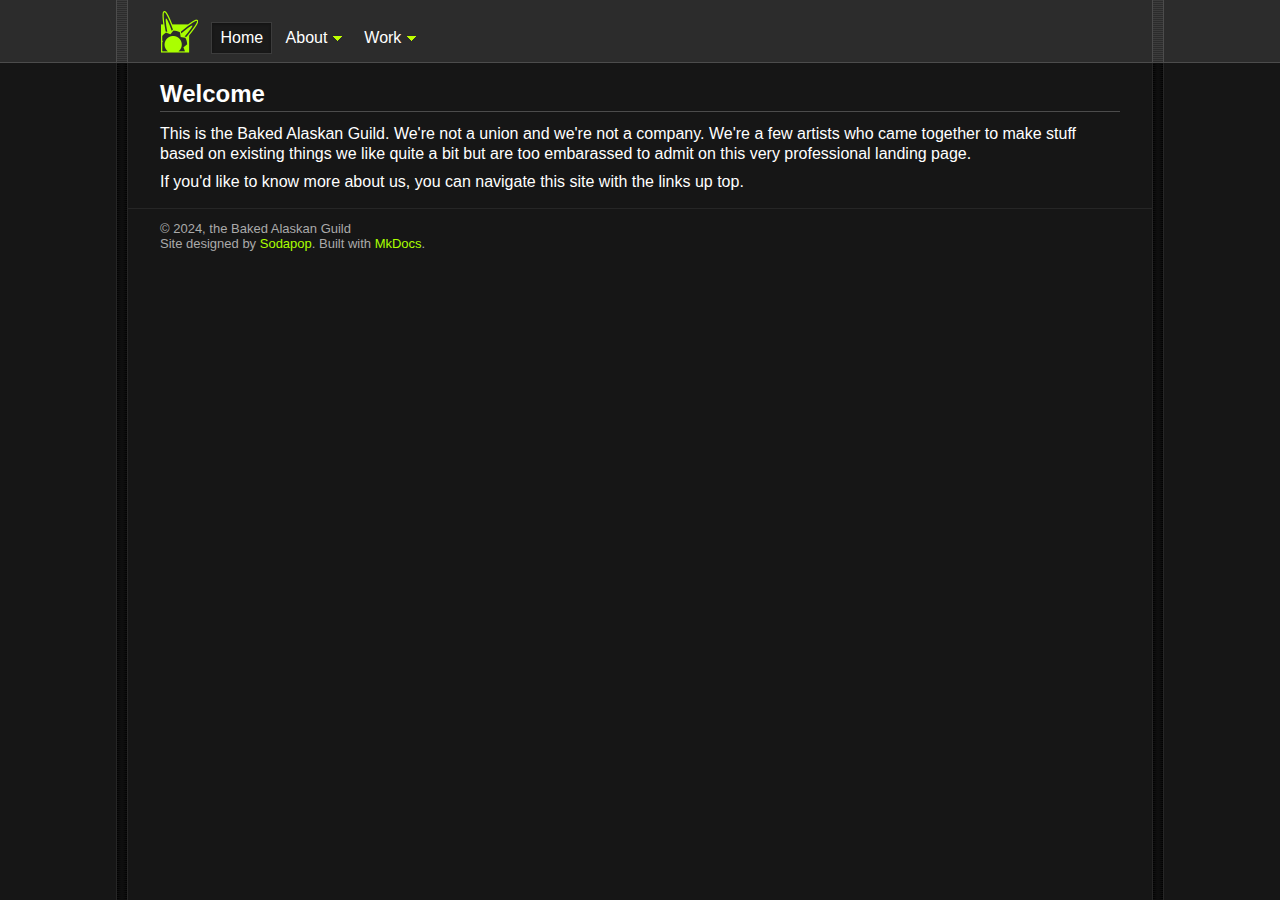
<file: index.html>
<!DOCTYPE html>
<html>
   <head>
      <title>Home - Baked Alaskan Guild</title>
      <meta name="viewport" content="width=device-width, initial-scale=1.0" />
      <meta name="twitter:image" content="img/logo.png" />
      <meta name="description" content="Baked Alaskan Guild" />
      <meta name="theme-color" content="#aaff00" />
      <meta property="og:image" content="img/logo.png" />
      <link rel="shortcut icon" href="/favicon.png" />
      <link rel="stylesheet" href="/css/styles.css" />
      <link rel="stylesheet" href="/css/ugc.css" />
      <script src="/js/dropdown.js"></script>
      <script>
         window.onload = () => {
            dropdownInit();
         }
      </script>
         <script src="search/main.js"></script>
   </head>
   <body>
      <noscript>
         <div class="warning">
            <div class="box">
               This site would really like it if you enabled <b>JavaScript</b>!
            </div>
         </div>
      </noscript>
      <div class="masthead">
         <div class="box">
            <ul class="root-nav">
               <li class="logo">
                  <a href="/">
                     <img id="logo" src="/img/logo.png" alt="Baked Alaskan Guild" />
                  </a>
               </li>
               
               
               
                  <li class="active">
                     <a href="index.html">Home</a>
                  </li>
               
               
               
                  <li class="dropdown ">
                     <a>About</a>
                     
                     <span class="dropinator"><img src="/img/icons/more.png" /></span>
                     <ul class="menu">
                        
                           <li>
                              <a href="team.html">People</a>
                           </li>
                        
                           <li>
                              <a href="background.html">Background</a>
                           </li>
                        
                           <li>
                              <a href="contact.html">Contact</a>
                           </li>
                        
                     </ul>
                     
                  </li>
               
               
               
                  <li class="dropdown ">
                     <a>Work</a>
                     
                     <span class="dropinator"><img src="/img/icons/more.png" /></span>
                     <ul class="menu">
                        
                           <li>
                              <a href="art.html">Art</a>
                           </li>
                        
                           <li>
                              <a href="text.html">Literary</a>
                           </li>
                        
                     </ul>
                     
                  </li>
               
               
            </ul>
         </div>
      </div>
      <div class="box main-content">
         <div class="ugc">
            <h1 id="welcome">Welcome</h1>
<p>This is the Baked Alaskan Guild. We're not a union and we're not a company. We're a
few artists who came together to make stuff based on existing things we like quite a
bit but are too embarassed to admit on this very professional landing page.</p>
<p>If you'd like to know more about us, you can navigate this site with the links up top.</p>
         </div>
      </div>
      <footer>
         <div class="box">
            &copy; 2024, the Baked Alaskan Guild<br/>
            Site designed by
            <a href="/team.html#Sodapop">Sodapop</a>. Built with <a href="https://www.mkdocs.org/">MkDocs</a>.
         </div>
      </footer>
   </body>
</html>
</file>
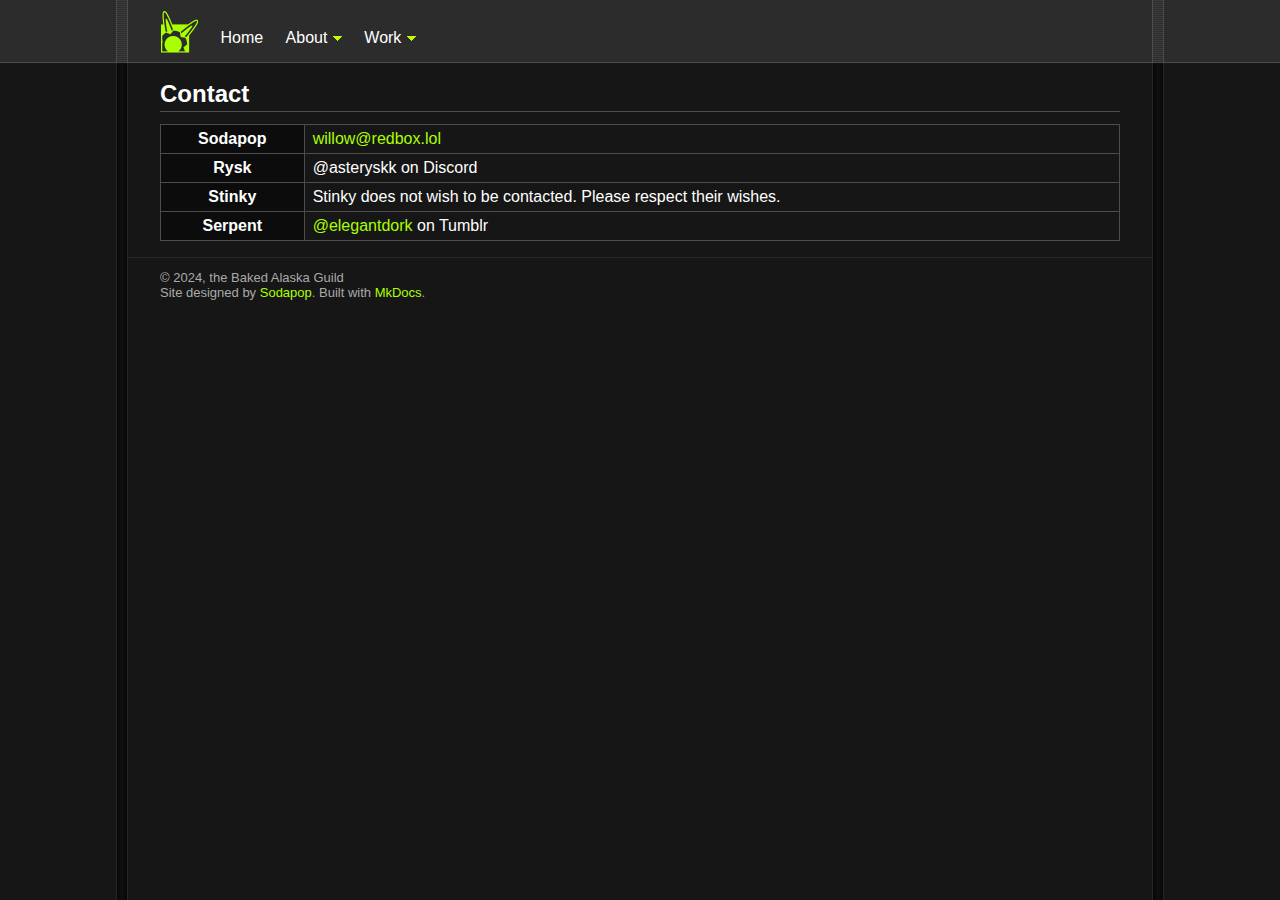
<file: contact/index.html>
<!DOCTYPE html>
<html>
   <head>
      <title>Contact - Baked Alaskans Guild</title>
      <meta name="viewport" content="width=device-width, initial-scale=1.0">
      <link rel="shortcut icon" href="/favicon.png" />
      <link rel="stylesheet" href="/css/styles.css" />
      <link rel="stylesheet" href="/css/ugc.css" />
      <script src="/js/dropdown.js"></script>
      <script>
         window.onload = () => {
            dropdownInit();
         }
      </script>
         <script src="../search/main.js"></script>
   </head>
   <body>
      <noscript>
         <div class="warning">
            <div class="box">
               This site would really like it if you enabled <b>JavaScript</b>!
            </div>
         </div>
      </noscript>
      <div class="masthead">
         <div class="box">
            <ul class="root-nav">
               <li class="logo">
                  <a href="/">
                     <img id="logo" src="/img/logo.png" alt="Baked Alaskans Guild" />
                  </a>
               </li>
               
               
               
                  <li class="">
                     <a href="/">Home</a>
                  </li>
               
               
               
                  <li class="dropdown ">
                     <a>About</a>
                     
                     <span class="dropinator"><img src="/img/icons/more.png" /></span>
                     <ul class="menu">
                        
                           <li>
                              <a href="/team">People</a>
                           </li>
                        
                           <li>
                              <a href="/background">Background</a>
                           </li>
                        
                           <li>
                              <a href="/contact">Contact</a>
                           </li>
                        
                     </ul>
                     
                  </li>
               
               
               
                  <li class="dropdown ">
                     <a>Work</a>
                     
                     <span class="dropinator"><img src="/img/icons/more.png" /></span>
                     <ul class="menu">
                        
                           <li>
                              <a href="/art">Art</a>
                           </li>
                        
                           <li>
                              <a href="/text">Literary</a>
                           </li>
                        
                     </ul>
                     
                  </li>
               
               
            </ul>
         </div>
      </div>
      <div class="box main-content">
         <div class="ugc">
            <h1 id="contact">Contact</h1>
<table>
    <tr>
        <th>Sodapop</th>
        <td>
            <a href="mailto:willow@redbox.lol">willow@redbox.lol</a>
        </td>
    </tr>
    <tr>
        <th>Rysk</th>
        <td>@asteryskk on Discord</td>
    </tr>
    <tr>
        <th>Stinky</th>
        <td>Stinky does not wish to be contacted. Please respect their wishes.</td>
    </tr>
    <tr>
        <th>Serpent</th>
        <td><a href="//elegantdork.tumblr.com">@elegantdork</a> on Tumblr</td>
    </tr>
</table>
         </div>
      </div>
      <footer>
         <div class="box">
            &copy; 2024, the Baked Alaska Guild<br/>
            Site designed by
            <a href="/about/people#sodapop">Sodapop</a>. Built with <a href="https://www.mkdocs.org/">MkDocs</a>.
         </div>
      </footer>
   </body>
</html>
</file>
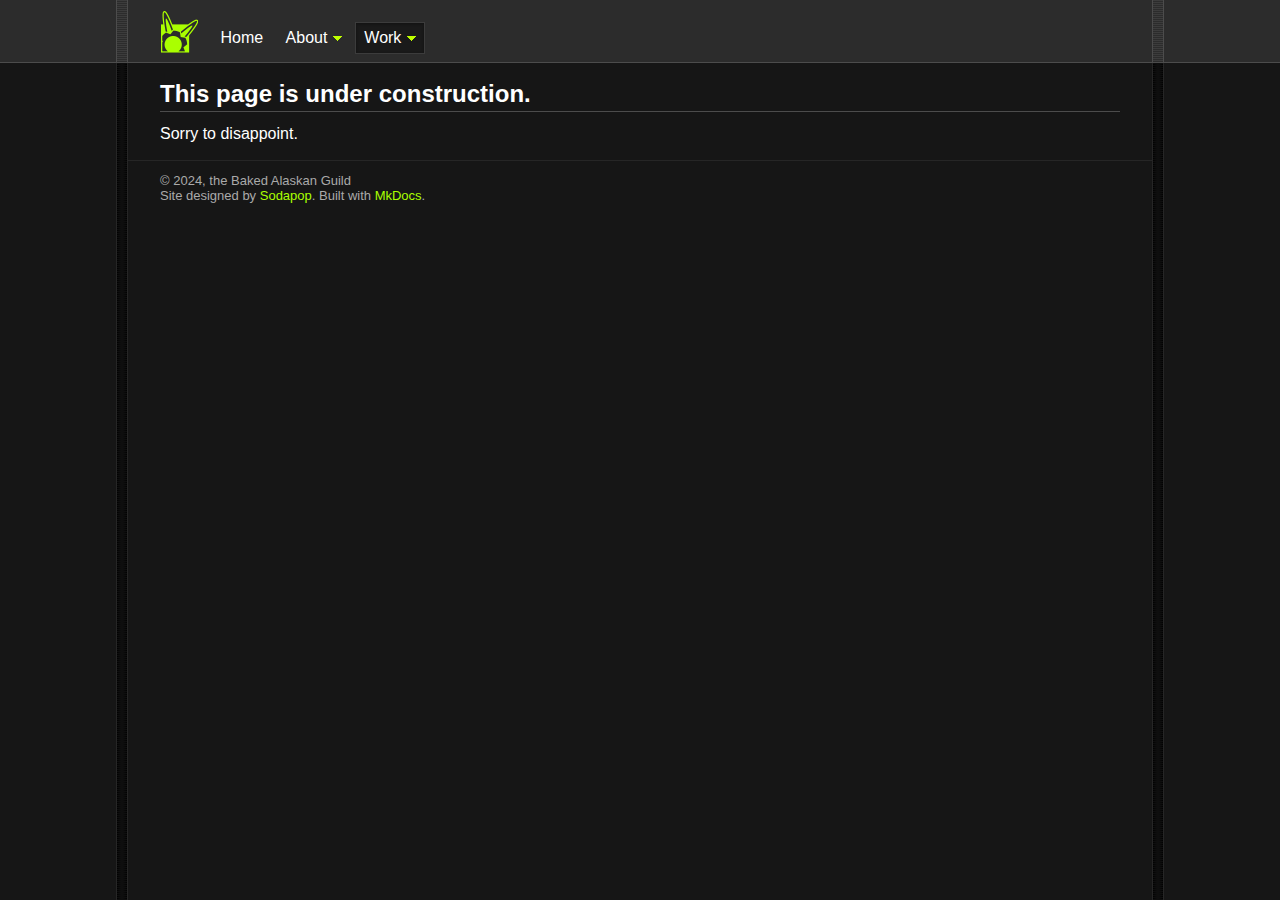
<file: art.html>
<!DOCTYPE html>
<html>
   <head>
      <title>Art - Baked Alaskan Guild</title>
      <meta name="viewport" content="width=device-width, initial-scale=1.0" />
      <meta name="twitter:image" content="img/logo.png" />
      <meta name="description" content="Baked Alaskan Guild" />
      <meta name="theme-color" content="#aaff00" />
      <meta property="og:image" content="img/logo.png" />
      <link rel="shortcut icon" href="/favicon.png" />
      <link rel="stylesheet" href="/css/styles.css" />
      <link rel="stylesheet" href="/css/ugc.css" />
      <script src="/js/dropdown.js"></script>
      <script>
         window.onload = () => {
            dropdownInit();
         }
      </script>
         <script src="search/main.js"></script>
   </head>
   <body>
      <noscript>
         <div class="warning">
            <div class="box">
               This site would really like it if you enabled <b>JavaScript</b>!
            </div>
         </div>
      </noscript>
      <div class="masthead">
         <div class="box">
            <ul class="root-nav">
               <li class="logo">
                  <a href="/">
                     <img id="logo" src="/img/logo.png" alt="Baked Alaskan Guild" />
                  </a>
               </li>
               
               
               
                  <li class="">
                     <a href="index.html">Home</a>
                  </li>
               
               
               
                  <li class="dropdown ">
                     <a>About</a>
                     
                     <span class="dropinator"><img src="/img/icons/more.png" /></span>
                     <ul class="menu">
                        
                           <li>
                              <a href="team.html">People</a>
                           </li>
                        
                           <li>
                              <a href="background.html">Background</a>
                           </li>
                        
                           <li>
                              <a href="contact.html">Contact</a>
                           </li>
                        
                     </ul>
                     
                  </li>
               
               
               
                  <li class="dropdown active">
                     <a>Work</a>
                     
                     <span class="dropinator"><img src="/img/icons/more.png" /></span>
                     <ul class="menu">
                        
                           <li>
                              <a href="art.html">Art</a>
                           </li>
                        
                           <li>
                              <a href="text.html">Literary</a>
                           </li>
                        
                     </ul>
                     
                  </li>
               
               
            </ul>
         </div>
      </div>
      <div class="box main-content">
         <div class="ugc">
            <h1 id="this-page-is-under-construction">This page is under construction.</h1>
<p>Sorry to disappoint.</p>
         </div>
      </div>
      <footer>
         <div class="box">
            &copy; 2024, the Baked Alaskan Guild<br/>
            Site designed by
            <a href="/team.html#Sodapop">Sodapop</a>. Built with <a href="https://www.mkdocs.org/">MkDocs</a>.
         </div>
      </footer>
   </body>
</html>
</file>
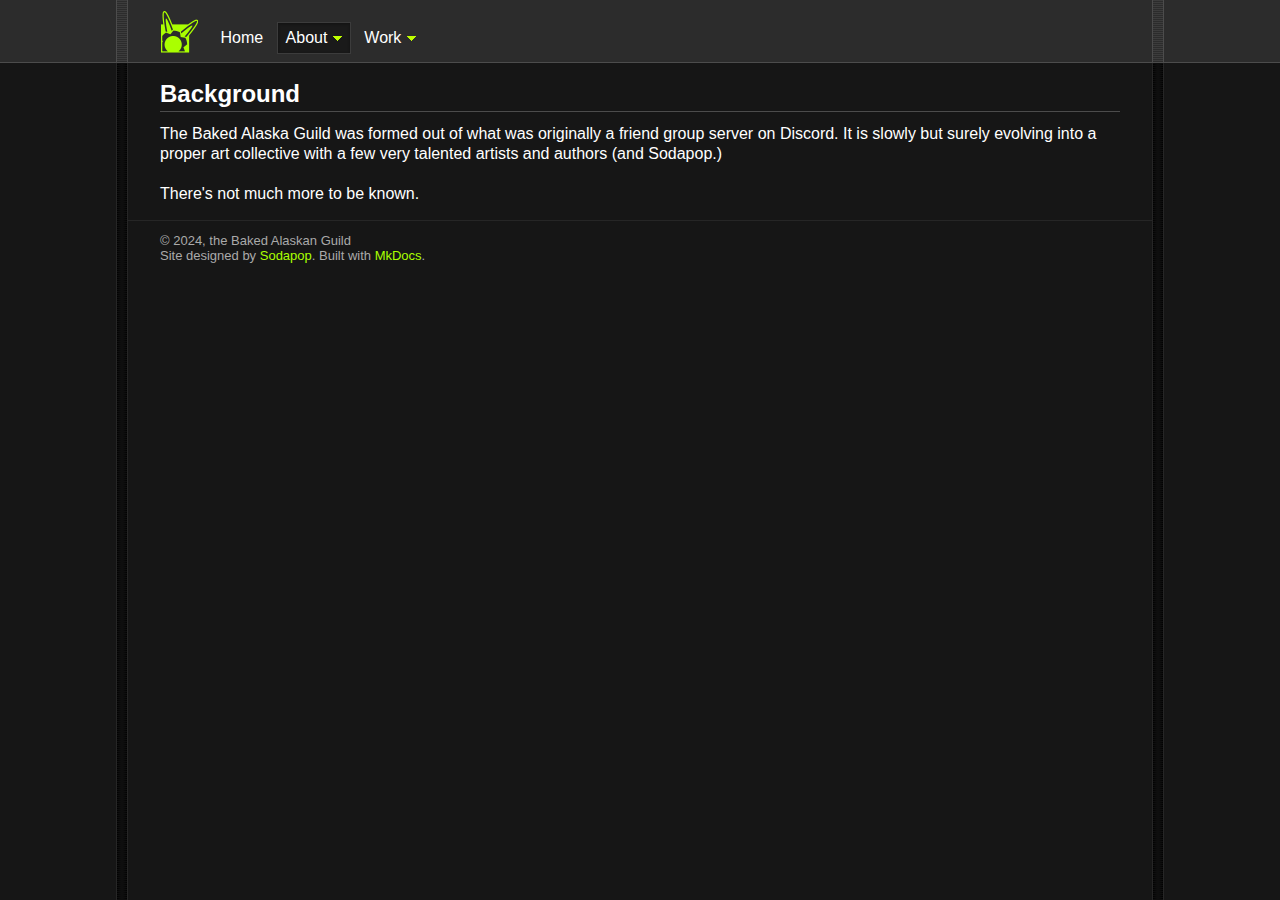
<file: background.html>
<!DOCTYPE html>
<html>
   <head>
      <title>Background - Baked Alaskan Guild</title>
      <meta name="viewport" content="width=device-width, initial-scale=1.0" />
      <meta name="twitter:image" content="img/logo.png" />
      <meta name="description" content="Baked Alaskan Guild" />
      <meta name="theme-color" content="#aaff00" />
      <meta property="og:image" content="img/logo.png" />
      <link rel="shortcut icon" href="/favicon.png" />
      <link rel="stylesheet" href="/css/styles.css" />
      <link rel="stylesheet" href="/css/ugc.css" />
      <script src="/js/dropdown.js"></script>
      <script>
         window.onload = () => {
            dropdownInit();
         }
      </script>
         <script src="search/main.js"></script>
   </head>
   <body>
      <noscript>
         <div class="warning">
            <div class="box">
               This site would really like it if you enabled <b>JavaScript</b>!
            </div>
         </div>
      </noscript>
      <div class="masthead">
         <div class="box">
            <ul class="root-nav">
               <li class="logo">
                  <a href="/">
                     <img id="logo" src="/img/logo.png" alt="Baked Alaskan Guild" />
                  </a>
               </li>
               
               
               
                  <li class="">
                     <a href="index.html">Home</a>
                  </li>
               
               
               
                  <li class="dropdown active">
                     <a>About</a>
                     
                     <span class="dropinator"><img src="/img/icons/more.png" /></span>
                     <ul class="menu">
                        
                           <li>
                              <a href="team.html">People</a>
                           </li>
                        
                           <li>
                              <a href="background.html">Background</a>
                           </li>
                        
                           <li>
                              <a href="contact.html">Contact</a>
                           </li>
                        
                     </ul>
                     
                  </li>
               
               
               
                  <li class="dropdown ">
                     <a>Work</a>
                     
                     <span class="dropinator"><img src="/img/icons/more.png" /></span>
                     <ul class="menu">
                        
                           <li>
                              <a href="art.html">Art</a>
                           </li>
                        
                           <li>
                              <a href="text.html">Literary</a>
                           </li>
                        
                     </ul>
                     
                  </li>
               
               
            </ul>
         </div>
      </div>
      <div class="box main-content">
         <div class="ugc">
            <h1 id="background">Background</h1>
<p>The Baked Alaska Guild was formed out of what was originally a friend group server on
Discord. It is slowly but surely evolving into a proper art collective with a few very
talented artists and authors (and Sodapop.)
<br/><br/>
There's not much more to be known.</p>
         </div>
      </div>
      <footer>
         <div class="box">
            &copy; 2024, the Baked Alaskan Guild<br/>
            Site designed by
            <a href="/team.html#Sodapop">Sodapop</a>. Built with <a href="https://www.mkdocs.org/">MkDocs</a>.
         </div>
      </footer>
   </body>
</html>
</file>
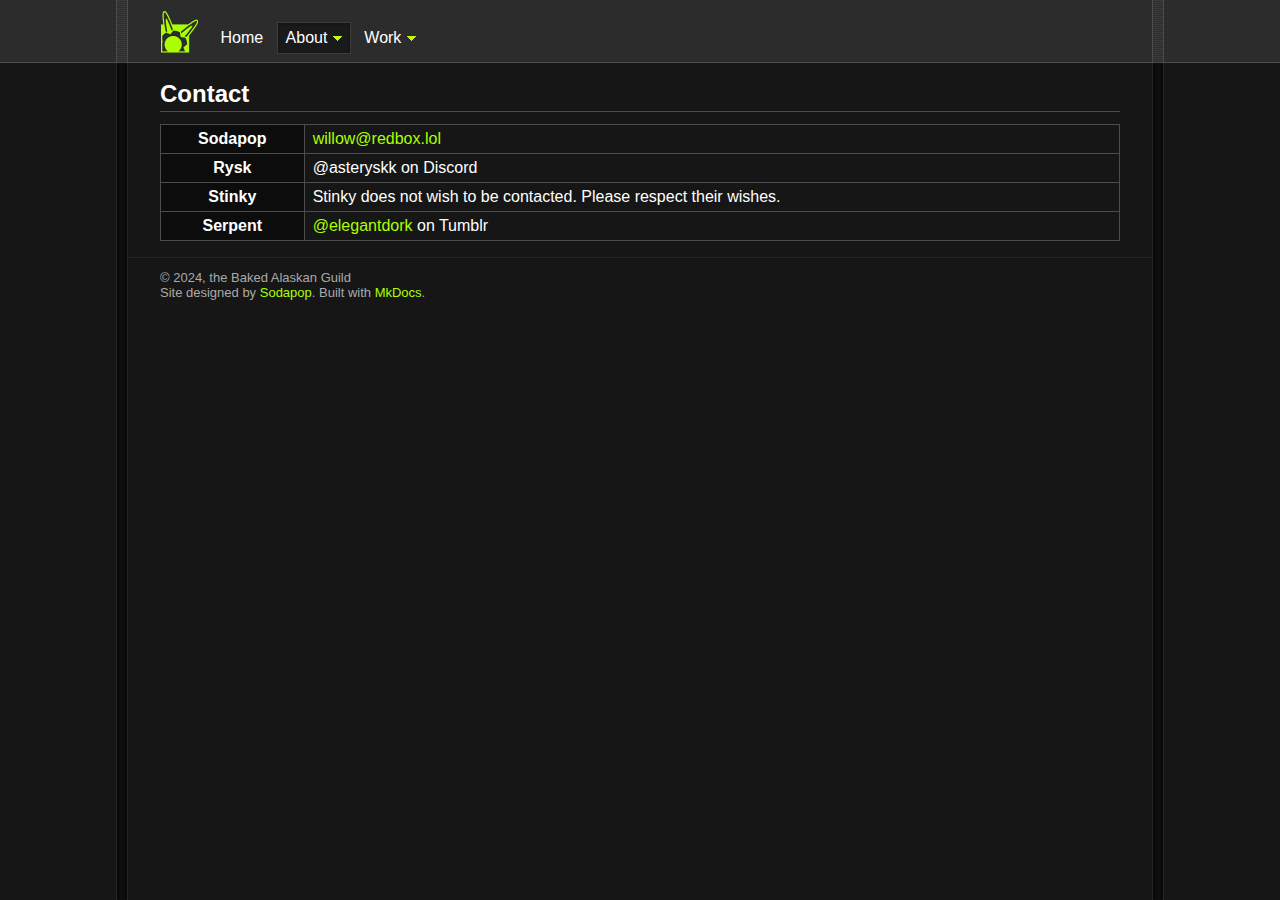
<file: contact.html>
<!DOCTYPE html>
<html>
   <head>
      <title>Contact - Baked Alaskan Guild</title>
      <meta name="viewport" content="width=device-width, initial-scale=1.0" />
      <meta name="twitter:image" content="img/logo.png" />
      <meta name="description" content="Baked Alaskan Guild" />
      <meta name="theme-color" content="#aaff00" />
      <meta property="og:image" content="img/logo.png" />
      <link rel="shortcut icon" href="/favicon.png" />
      <link rel="stylesheet" href="/css/styles.css" />
      <link rel="stylesheet" href="/css/ugc.css" />
      <script src="/js/dropdown.js"></script>
      <script>
         window.onload = () => {
            dropdownInit();
         }
      </script>
         <script src="search/main.js"></script>
   </head>
   <body>
      <noscript>
         <div class="warning">
            <div class="box">
               This site would really like it if you enabled <b>JavaScript</b>!
            </div>
         </div>
      </noscript>
      <div class="masthead">
         <div class="box">
            <ul class="root-nav">
               <li class="logo">
                  <a href="/">
                     <img id="logo" src="/img/logo.png" alt="Baked Alaskan Guild" />
                  </a>
               </li>
               
               
               
                  <li class="">
                     <a href="index.html">Home</a>
                  </li>
               
               
               
                  <li class="dropdown active">
                     <a>About</a>
                     
                     <span class="dropinator"><img src="/img/icons/more.png" /></span>
                     <ul class="menu">
                        
                           <li>
                              <a href="team.html">People</a>
                           </li>
                        
                           <li>
                              <a href="background.html">Background</a>
                           </li>
                        
                           <li>
                              <a href="contact.html">Contact</a>
                           </li>
                        
                     </ul>
                     
                  </li>
               
               
               
                  <li class="dropdown ">
                     <a>Work</a>
                     
                     <span class="dropinator"><img src="/img/icons/more.png" /></span>
                     <ul class="menu">
                        
                           <li>
                              <a href="art.html">Art</a>
                           </li>
                        
                           <li>
                              <a href="text.html">Literary</a>
                           </li>
                        
                     </ul>
                     
                  </li>
               
               
            </ul>
         </div>
      </div>
      <div class="box main-content">
         <div class="ugc">
            <h1 id="contact">Contact</h1>
<table>
    <tr>
        <th>Sodapop</th>
        <td>
            <a href="mailto:willow@redbox.lol">willow@redbox.lol</a>
        </td>
    </tr>
    <tr>
        <th>Rysk</th>
        <td>@asteryskk on Discord</td>
    </tr>
    <tr>
        <th>Stinky</th>
        <td>Stinky does not wish to be contacted. Please respect their wishes.</td>
    </tr>
    <tr>
        <th>Serpent</th>
        <td><a href="//elegantdork.tumblr.com">@elegantdork</a> on Tumblr</td>
    </tr>
</table>
         </div>
      </div>
      <footer>
         <div class="box">
            &copy; 2024, the Baked Alaskan Guild<br/>
            Site designed by
            <a href="/team.html#Sodapop">Sodapop</a>. Built with <a href="https://www.mkdocs.org/">MkDocs</a>.
         </div>
      </footer>
   </body>
</html>
</file>
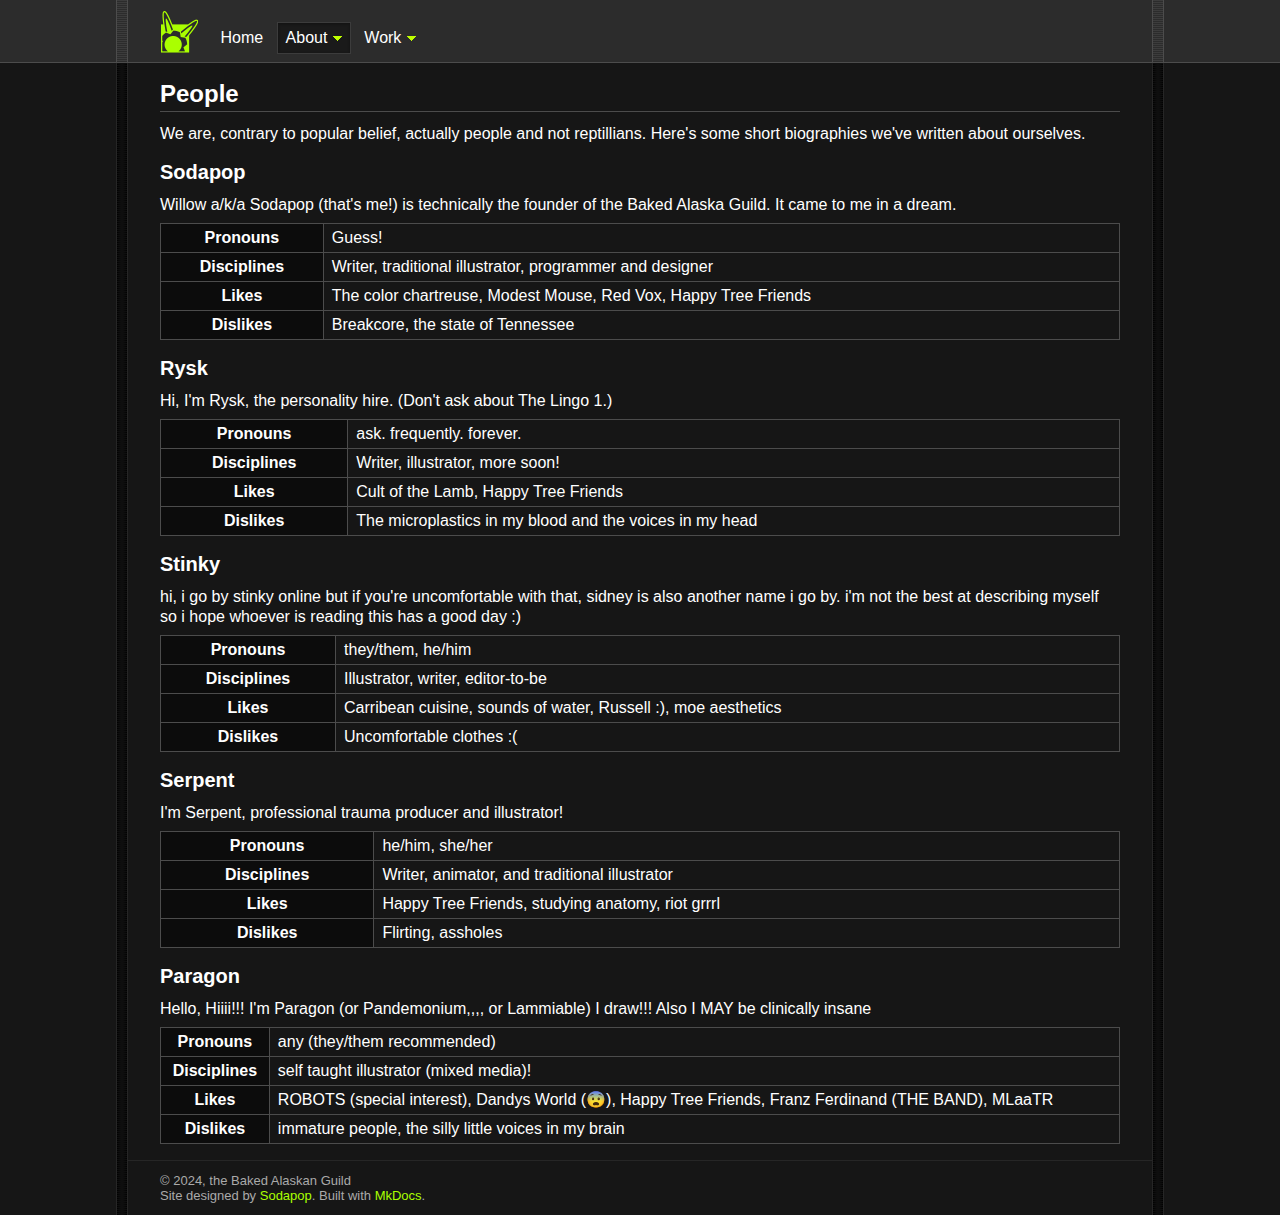
<file: team.html>
<!DOCTYPE html>
<html>
   <head>
      <title>People - Baked Alaskan Guild</title>
      <meta name="viewport" content="width=device-width, initial-scale=1.0" />
      <meta name="twitter:image" content="img/logo.png" />
      <meta name="description" content="Baked Alaskan Guild" />
      <meta name="theme-color" content="#aaff00" />
      <meta property="og:image" content="img/logo.png" />
      <link rel="shortcut icon" href="/favicon.png" />
      <link rel="stylesheet" href="/css/styles.css" />
      <link rel="stylesheet" href="/css/ugc.css" />
      <script src="/js/dropdown.js"></script>
      <script>
         window.onload = () => {
            dropdownInit();
         }
      </script>
         <script src="search/main.js"></script>
   </head>
   <body>
      <noscript>
         <div class="warning">
            <div class="box">
               This site would really like it if you enabled <b>JavaScript</b>!
            </div>
         </div>
      </noscript>
      <div class="masthead">
         <div class="box">
            <ul class="root-nav">
               <li class="logo">
                  <a href="/">
                     <img id="logo" src="/img/logo.png" alt="Baked Alaskan Guild" />
                  </a>
               </li>
               
               
               
                  <li class="">
                     <a href="index.html">Home</a>
                  </li>
               
               
               
                  <li class="dropdown active">
                     <a>About</a>
                     
                     <span class="dropinator"><img src="/img/icons/more.png" /></span>
                     <ul class="menu">
                        
                           <li>
                              <a href="team.html">People</a>
                           </li>
                        
                           <li>
                              <a href="background.html">Background</a>
                           </li>
                        
                           <li>
                              <a href="contact.html">Contact</a>
                           </li>
                        
                     </ul>
                     
                  </li>
               
               
               
                  <li class="dropdown ">
                     <a>Work</a>
                     
                     <span class="dropinator"><img src="/img/icons/more.png" /></span>
                     <ul class="menu">
                        
                           <li>
                              <a href="art.html">Art</a>
                           </li>
                        
                           <li>
                              <a href="text.html">Literary</a>
                           </li>
                        
                     </ul>
                     
                  </li>
               
               
            </ul>
         </div>
      </div>
      <div class="box main-content">
         <div class="ugc">
            <h1 id="people">People</h1>
<p>We are, contrary to popular belief, actually people and not reptillians. Here's some
short biographies we've written about ourselves.</p>
<h3 id="sodapop">Sodapop</h3>
<p>Willow a/k/a Sodapop (that's me!) is technically the founder of the Baked Alaska Guild.
It came to me in a dream.</p>
<table>
    <tr>
        <th>Pronouns</th>
        <td>Guess!</td>
    </tr>
    <tr>
        <th>Disciplines</th>
        <td>Writer, traditional illustrator, programmer and designer</td>
    </tr>
    <tr>
        <th>Likes</th>
        <td>The color chartreuse, Modest Mouse, Red Vox, Happy Tree Friends</td>
    </tr>
    <tr>
        <th>Dislikes</th>
        <td>Breakcore, the state of Tennessee</td>
    </tr>
</table>

<h3 id="rysk">Rysk</h3>
<p>Hi, I'm Rysk, the personality hire. (Don't ask about The Lingo 1.)</p>
<table>
    <tr>
        <th>Pronouns</th>
        <td>ask. frequently. forever.</td>
    </tr>
    <tr>
        <th>Disciplines</th>
        <td>Writer, illustrator, more soon!</td>
    </tr>
    <tr>
        <th>Likes</th>
        <td>Cult of the Lamb, Happy Tree Friends</td>
    </tr>
    <tr>
        <th>Dislikes</th>
        <td>The microplastics in my blood and the voices in my head</td>
    </tr>
</table>

<h3 id="stinky">Stinky</h3>
<p>hi, i go by stinky online but if you're uncomfortable with that, sidney is also another name i go by. i'm not the best at describing myself so i hope whoever is reading this has a good day :)</p>
<table>
    <tr>
        <th>Pronouns</th>
        <td>they/them, he/him</td>
    </tr>
    <tr>
        <th>Disciplines</th>
        <td>Illustrator, writer, editor-to-be</td>
    </tr>
    <tr>
        <th>Likes</th>
        <td>Carribean cuisine, sounds of water, Russell :), moe aesthetics</td>
    </tr>
    <tr>
        <th>Dislikes</th>
        <td>Uncomfortable clothes :(</td>
    </tr>
</table>

<h3 id="serpent">Serpent</h3>
<p>I'm Serpent, professional trauma producer and illustrator!</p>
<table>
    <tr>
        <th>Pronouns</th>
        <td>he/him, she/her</td>
    </tr>
    <tr>
        <th>Disciplines</th>
        <td>Writer, animator, and traditional illustrator</td>
    </tr>
    <tr>
        <th>Likes</th>
        <td>Happy Tree Friends, studying anatomy, riot grrrl</td>
    </tr>
    <tr>
        <th>Dislikes</th>
        <td>Flirting, assholes</td>
    </tr>
</table>

<h3 id="poetapar">Paragon</h3>
<p>Hello, Hiiii!!! I'm Paragon (or Pandemonium,,,, or Lammiable) I draw!!! Also I MAY be clinically insane</p>
<table>
    <tr>
        <th>Pronouns</th>
        <td>any (they/them recommended)</td>
    </tr>
    <tr>
        <th>Disciplines</th>
        <td>self taught illustrator (mixed media)!</td>
    </tr>
    <tr>
        <th>Likes</th>
        <td>ROBOTS (special interest), Dandys World (😨), Happy Tree Friends, Franz Ferdinand (THE BAND), MLaaTR</td>
    </tr>
    <tr>
        <th>Dislikes</th>
        <td>immature people, the silly little voices in my brain</td>
    </tr>
</table>
         </div>
      </div>
      <footer>
         <div class="box">
            &copy; 2024, the Baked Alaskan Guild<br/>
            Site designed by
            <a href="/team.html#Sodapop">Sodapop</a>. Built with <a href="https://www.mkdocs.org/">MkDocs</a>.
         </div>
      </footer>
   </body>
</html>
</file>
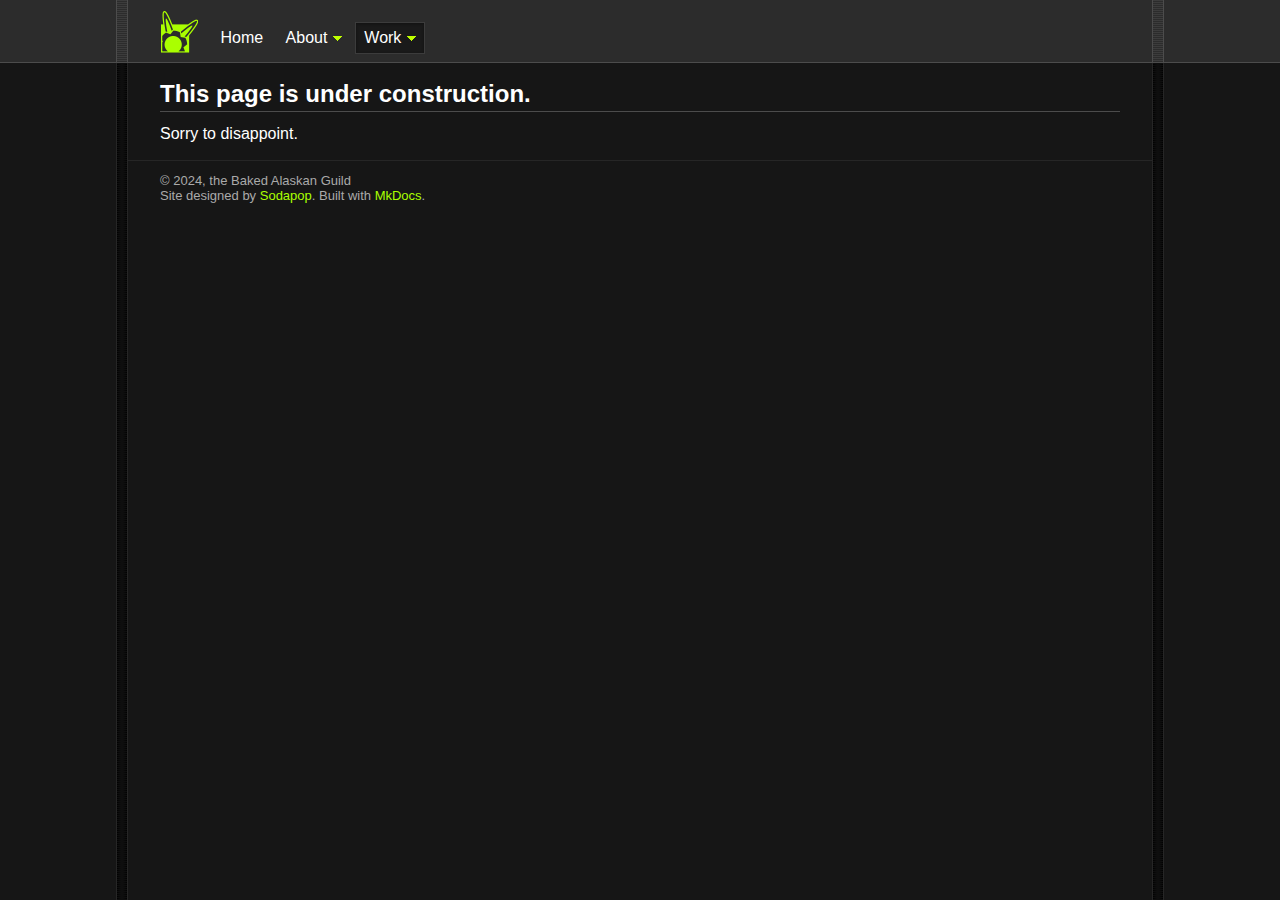
<file: text.html>
<!DOCTYPE html>
<html>
   <head>
      <title>Literary - Baked Alaskan Guild</title>
      <meta name="viewport" content="width=device-width, initial-scale=1.0" />
      <meta name="twitter:image" content="img/logo.png" />
      <meta name="description" content="Baked Alaskan Guild" />
      <meta name="theme-color" content="#aaff00" />
      <meta property="og:image" content="img/logo.png" />
      <link rel="shortcut icon" href="/favicon.png" />
      <link rel="stylesheet" href="/css/styles.css" />
      <link rel="stylesheet" href="/css/ugc.css" />
      <script src="/js/dropdown.js"></script>
      <script>
         window.onload = () => {
            dropdownInit();
         }
      </script>
         <script src="search/main.js"></script>
   </head>
   <body>
      <noscript>
         <div class="warning">
            <div class="box">
               This site would really like it if you enabled <b>JavaScript</b>!
            </div>
         </div>
      </noscript>
      <div class="masthead">
         <div class="box">
            <ul class="root-nav">
               <li class="logo">
                  <a href="/">
                     <img id="logo" src="/img/logo.png" alt="Baked Alaskan Guild" />
                  </a>
               </li>
               
               
               
                  <li class="">
                     <a href="index.html">Home</a>
                  </li>
               
               
               
                  <li class="dropdown ">
                     <a>About</a>
                     
                     <span class="dropinator"><img src="/img/icons/more.png" /></span>
                     <ul class="menu">
                        
                           <li>
                              <a href="team.html">People</a>
                           </li>
                        
                           <li>
                              <a href="background.html">Background</a>
                           </li>
                        
                           <li>
                              <a href="contact.html">Contact</a>
                           </li>
                        
                     </ul>
                     
                  </li>
               
               
               
                  <li class="dropdown active">
                     <a>Work</a>
                     
                     <span class="dropinator"><img src="/img/icons/more.png" /></span>
                     <ul class="menu">
                        
                           <li>
                              <a href="art.html">Art</a>
                           </li>
                        
                           <li>
                              <a href="text.html">Literary</a>
                           </li>
                        
                     </ul>
                     
                  </li>
               
               
            </ul>
         </div>
      </div>
      <div class="box main-content">
         <div class="ugc">
            <h1 id="this-page-is-under-construction">This page is under construction.</h1>
<p>Sorry to disappoint.</p>
         </div>
      </div>
      <footer>
         <div class="box">
            &copy; 2024, the Baked Alaskan Guild<br/>
            Site designed by
            <a href="/team.html#Sodapop">Sodapop</a>. Built with <a href="https://www.mkdocs.org/">MkDocs</a>.
         </div>
      </footer>
   </body>
</html>
</file>
<file: css/styles.css>
:root {
    --accent: #aaff00;
}

* {
    box-sizing: border-box;
}

body {
    font-family: Arial, Helvetica, sans-serif;
    margin: 0px;
    color: white;
    min-height: 100vh;
    background: #0f0f0f url("/img/background.png");
    /* background-repeat: repeat-y; */
    background-position: 50% 0%;
}

a {
    text-decoration: none;
    color: var(--accent);
}

a:hover {
    text-decoration: underline;
}

.box {
    margin: auto;
    max-width: 1024px;
    padding: 0px;
    padding-left: 32px;
    padding-right: 32px;
}

.masthead {
    padding-top: 8px;
    padding-bottom: 8px;
    background-color: #2c2c2c;
    background-position: 50% 0;
    background-image: linear-gradient(#2c2c2c 0%, #101010 100%);
    background-image: url("/img/navbackground.png");
    border-bottom: 1px solid #4c4c4c;
}

.masthead h1 {
    margin: 0;
}

.masthead .logo {
    padding-left: 0px;
}

.masthead #logo {
    max-height: 72px;
    margin-top: -14px;
    vertical-align: middle;
}

.masthead ul {
    padding: 0px;
    margin: 0px;
    padding-top: 14px;
    list-style: none;
}

.masthead ul li {
    cursor: default;
    display: inline-block;
    line-height: 30px;
    padding: 0px 8px;
    border: 1px solid transparent;
}

.masthead ul li.active,
.masthead ul li.hot {
    background: #00000066;
    box-shadow: inset 0px 1px 3px #00000055;
    border: 1px solid #3c3c3c;
}

.masthead ul li .dropinator img {
    vertical-align: middle;
}

.masthead ul li.hot .dropinator img {
    filter: saturate(0) brightness(50%);
}

.masthead ul li a {
    color: inherit;
    text-decoration: none;
}

.dropdown .menu {
    padding: 0;
    display: none;
    position: fixed;
    border: 1px solid #3c3c3c;
    border-left-width: 8px;
    background: #101010;
}

.dropdown .menu li {
    padding: 0px;
    margin: 0px;
}

.dropdown .menu li,
.dropdown .menu li a {
    line-height: initial;
    display: block;
}

.dropdown .menu li a {
    padding: 2px 8px;
}

.dropdown .menu li a:hover {
    color: var(--accent);
    background: #1c1c1c;
}

.dropdown.hot .menu {
    display: block;
}

.warning {
    background: var(--accent);
    color: #000000;
}

.warning .box {
    padding-top: 8px;
    padding-bottom: 8px;
}

footer .box {
    font-size: small;
    border-top: 1px solid #262626;
    color: #aaa;
    padding-top: 12px;
    padding-bottom: 12px;
}

@media screen and (max-width: 800px) {
    .dropinator {
        padding-left: 6px;
        padding-right: 6px;
    }
}
</file>
<file: css/ugc.css>
.ugc {
    padding: 16px 0px;
}

.ugc * {
    margin: 0px;
    padding: 0px;
    border: none;
    text-decoration: none;
    font-size: 100%;
    font: inherit;
    line-height: 1.25;
    list-style: none;
    quotes: none;
}

.ugc *:first-child {
    margin-top: 0px;
}    
.ugc *:last-child {
    margin-bottom: 0px;
}

.ugc h1,
.ugc h2,
.ugc h3,
.ugc h4,
.ugc h5,
.ugc h6 {
    margin-top: 0.8em;
    margin-bottom: 0.5em;
}
.ugc div,
.ugc p,
.ugc pre,
.ugc table,
.ugc ul,
.ugc ol {
    margin-bottom: 0.5em;
}

.ugc h1,
.ugc h2,
.ugc h3,
.ugc h4,
.ugc h5,
.ugc h6 {
    font-weight: bold;
}

.ugc h1,
.ugc h2 {
    padding-bottom: 2px;
    border-bottom: 1px solid #4c4c4c;
}

.ugc h1 { font-size: 24px; }
.ugc h2 { font-size: 22px; }
.ugc h3 { font-size: 20px; }
.ugc h4 { font-size: 18px; }
.ugc h5 { font-size: 16px; }
.ugc h4 { font-size: 14px; }

.ugc b,
.ugc em,
.ugc i,
.ugc u,
.ugc code,
.ugc pre {
    color: inherit;
}

.ugc b { font-weight: bold; }
.ugc em, .ugc i {
    font-style: italic;
}
.ugc u { text-decoration: underline; }
.ugc s { text-decoration: line-through; }
.ugc code, .ugc pre {
    display: inline;
    padding: 0 2px;
    border-radius: 2px;
    border: 1px solid #4c4c4c;
    font-family: monospace;
    background: #2c2c2c;
    box-shadow: inset 0px 1px #0c0c0c;
}
.ugc pre {
    padding: 8px 12px;
    overflow-x: scroll;
    display: block;
}
.ugc table {
    width: 100%;
    border: 1px solid #4c4c4c;
    border-collapse: collapse;
}
.ugc table th, .ugc table td {
    padding: 4px 8px;
    border: 1px solid #4c4c4c;
}
.ugc table th {
    font-weight: bold;
    background: #0c0c0c;
}
.ugc ul li {
    margin-left: 32px;
    padding-left: 8px;
    list-style: disc;
}
.ugc ol li {
    margin-left: 32px;
    padding-left: 8px;
    list-style: decimal;
}
</file>
